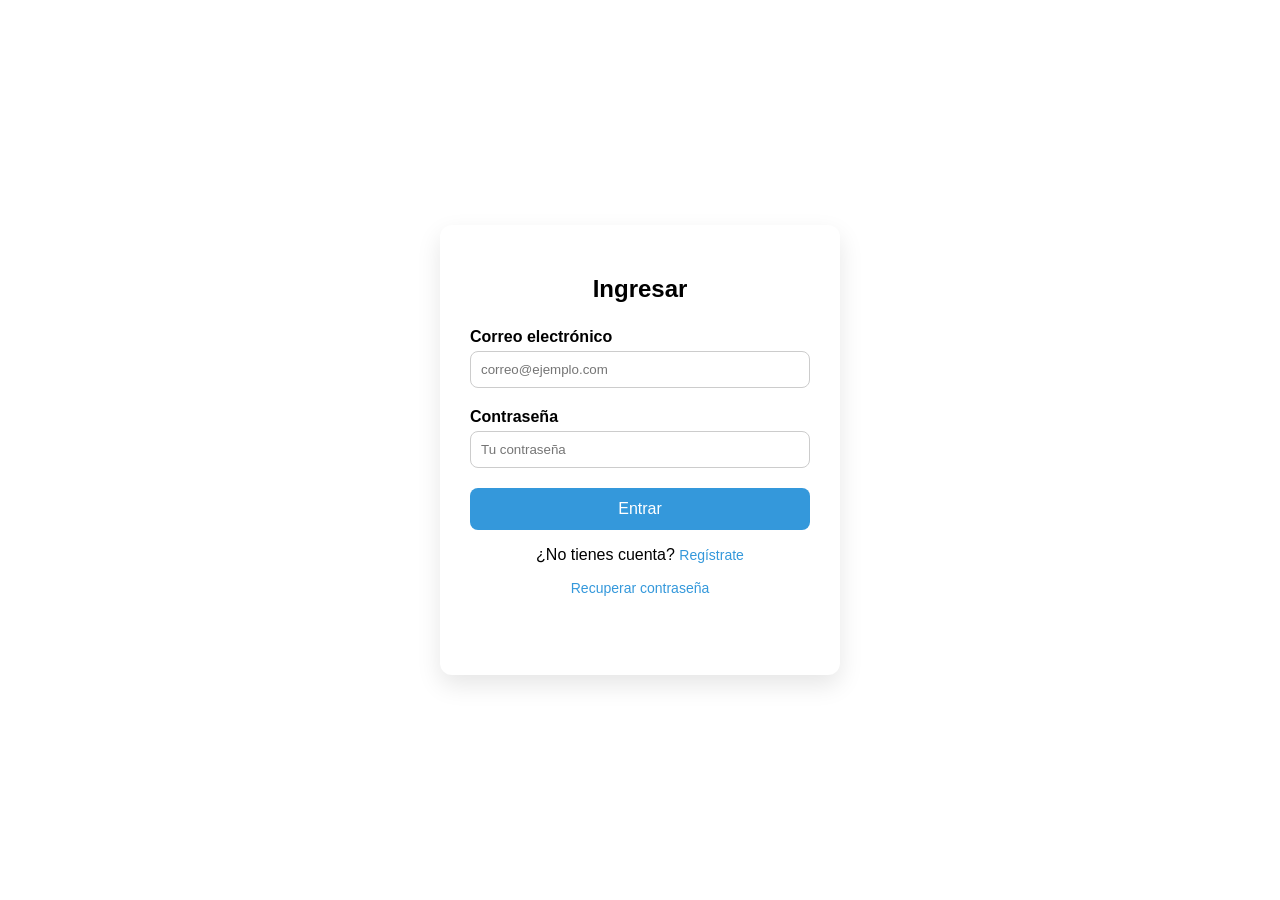
<file: inicio_sesion/index.html>
<!DOCTYPE html>
<html lang="es">
<head>
  <meta charset="UTF-8" />
  <meta name="viewport" content="width=device-width, initial-scale=1.0" />
  <title>Inicio de Sesión</title>
  <link rel="stylesheet" href="style.css" />
</head>
<body>

  <div class="contenedor-inicio">

    <h2>Ingresar</h2>

    <form action="#" method="post">
      <div class="grupo-formulario">
        <label for="correo">Correo electrónico</label>
        <input type="email" id="correo" name="correo" required placeholder="correo@ejemplo.com" />
      </div>

      <div class="grupo-formulario">
        <label for="contrasena">Contraseña</label>
        <input type="password" id="contrasena" name="contrasena" required placeholder="Tu contraseña" />
      </div>

      <button type="submit" class="boton-inicio">Entrar</button>

    </form>

    <div class="pie-formulario">
      <p>¿No tienes cuenta? <a href="/registro/index.html">Regístrate</a></p>
    </div>

    <div class="recuperar"> <a href="/recuperar/index.html">Recuperar contraseña</a> </div>
 
  </div>

</body>
</html>
</file>
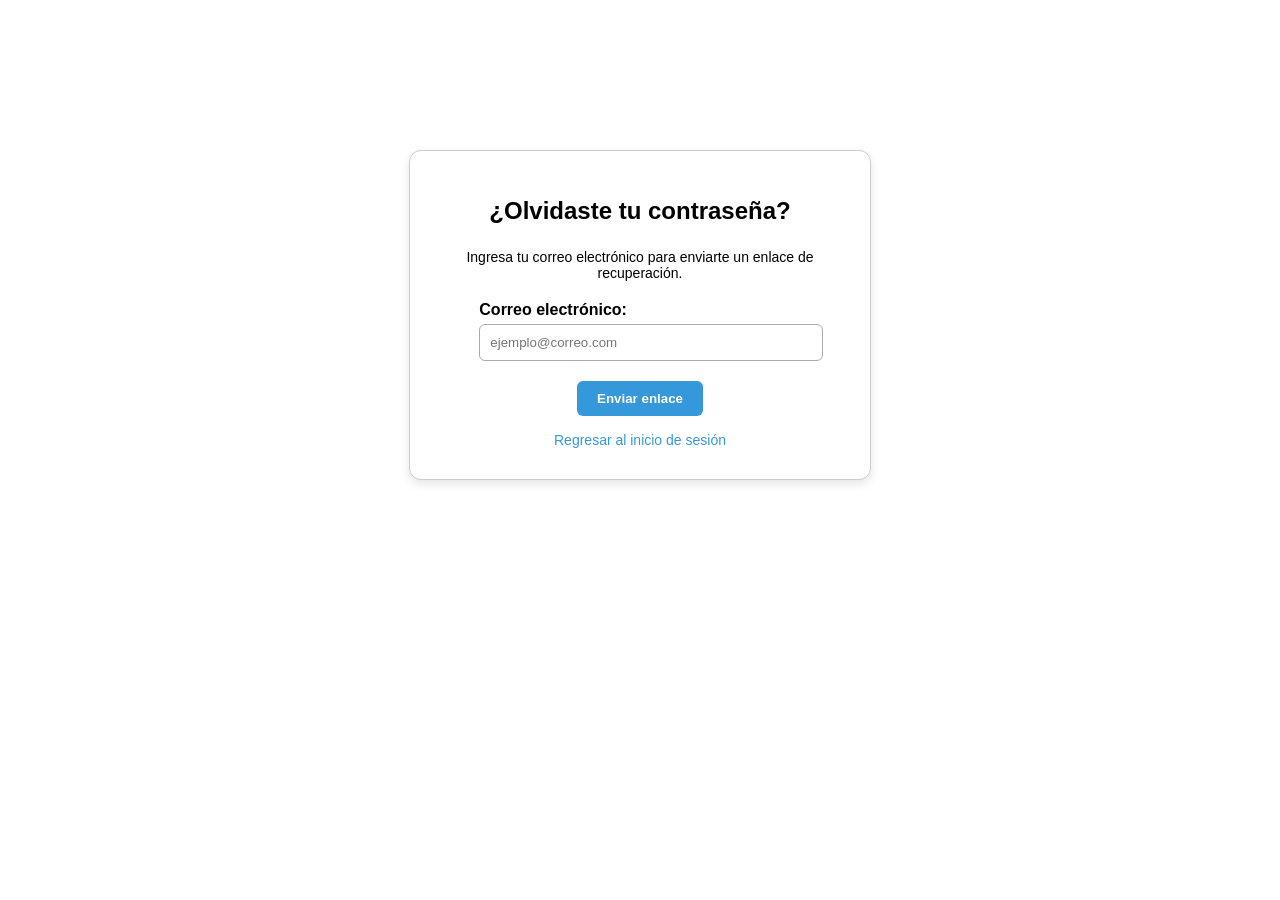
<file: recuperar/index.html>
<!DOCTYPE html>
<html lang="es">
<head>
  <meta charset="UTF-8" />
  <meta name="viewport" content="width=device-width, initial-scale=1.0"/>
  <title>Recuperar Contraseña</title>
  <link rel="stylesheet" href="style.css" />
</head>
<body>
  <div class="recuperar-container">
    <h1>¿Olvidaste tu contraseña?</h1>
    <p>Ingresa tu correo electrónico para enviarte un enlace de recuperación.</p>

    <form>
      <label for="correo">Correo electrónico:</label>
      <input type="email" id="correo" name="correo" placeholder="ejemplo@correo.com" required />
      
      <button type="submit">Enviar enlace</button>
    </form>

    <div class="enlace-regresar">
      <a href="/inicio_sesion/index.html"> Regresar al inicio de sesión</a>
    </div>
  </div>
</body>
</html>
</file>
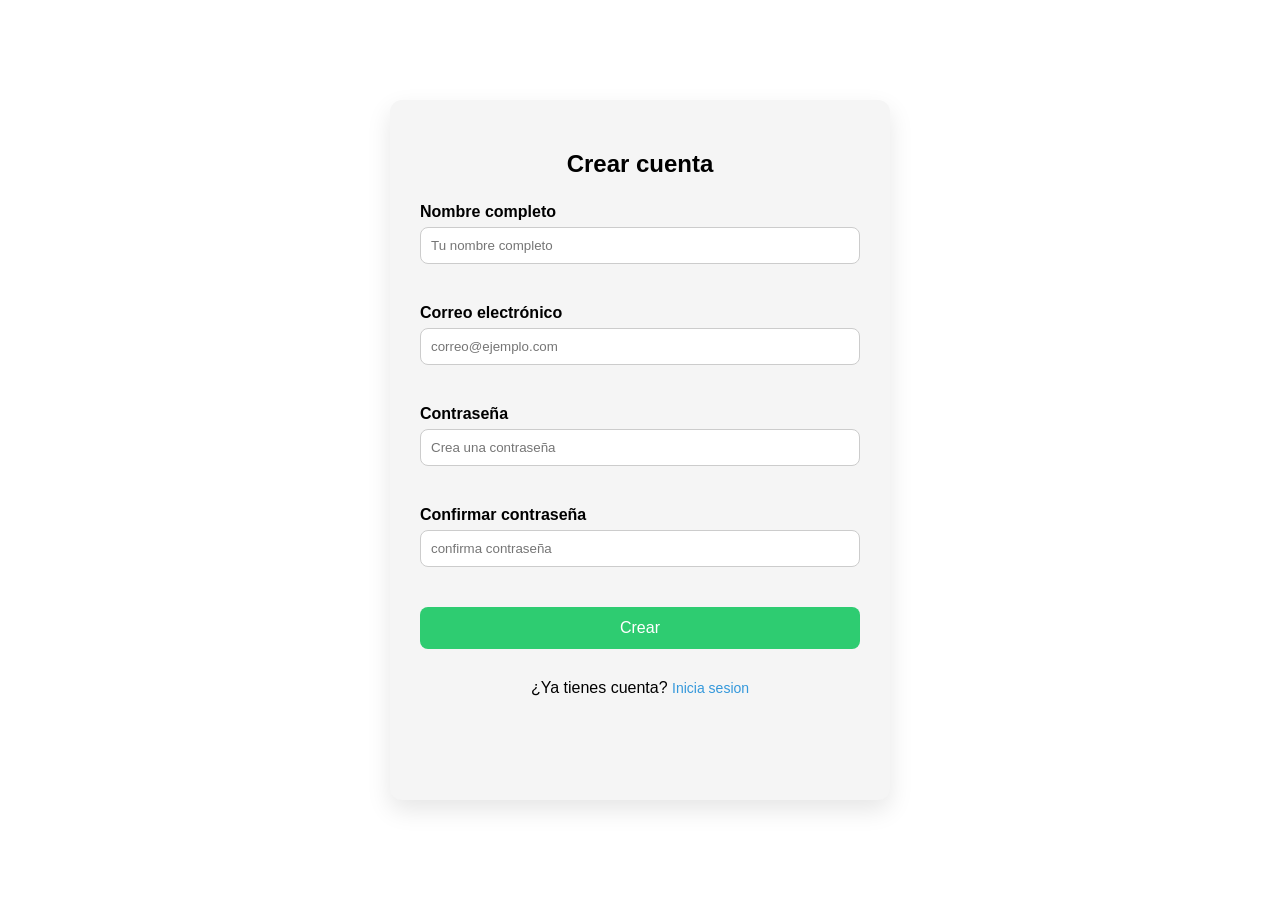
<file: registro/index.html>
<!DOCTYPE html>
<html lang="es">
<head>
  <meta charset="UTF-8" />
  <meta name="viewport" content="width=device-width, initial-scale=1.0" />
  <title>Registro</title>
  <link rel="stylesheet" href="styles.css" />
</head>
<body>

  <div class="contenedor-registro">

    <h2> Crear cuenta</h2>

    <form action="#" method="post">

      <div class="grupo-formulario">
        <label for="nombre">Nombre completo</label>
        <input type="text" id="nombre" name="nombre" required placeholder="Tu nombre completo" />
      </div>

      <div class="grupo-formulario">
        <label for="correo">Correo electrónico</label>
        <input type="email" id="correo" name="correo" required placeholder="correo@ejemplo.com" />
      </div>

      <div class="grupo-formulario">
        <label for="contrasena">Contraseña</label>
        <input type="password" id="contrasena" name="contrasena" required placeholder="Crea una contraseña" />
      </div>

      <div class="grupo-formulario">
        <label for="confirmar">Confirmar contraseña</label>
        <input type="password" id="confirmar" name="confirmar" required placeholder="confirma contraseña" />
      </div>

      <button type="submit" class="boton-registro">Crear</button>

    </form>

    <div class="pie-formulario">
      <p>¿Ya tienes cuenta? <a href="/inicio_sesion/index.html">Inicia sesion</a></p>
    </div>
  </div>

</body>
</html>
</file>
<file: inicio_sesion/style.css>
* {
  box-sizing: border-box;
}

body {
  font-family: Arial, sans-serif;
  background:f5f5f5;
  display: flex;
  justify-content: center;
  align-items: center;
  height: 100vh;
  margin: 0;
}

.contenedor-inicio {
  background-color: white;
  padding: 30px;
  border-radius: 12px;
  box-shadow: 0 10px 25px rgba(0, 0, 0, 0.1);
  width: 100%;
  max-width: 400px;
  height: 450px;
}

.contenedor-inicio h2 {
  text-align: center;
  margin-bottom: 25px;
  color:black;
}

.grupo-formulario {
  margin-bottom: 20px;
}

.grupo-formulario label {
  display: block;
  font-weight: bold;
  margin-bottom: 5px;
  color: black;
}

.grupo-formulario input {
  width: 100%;
  padding: 10px;
  border: 1px solid #ccc;
  border-radius: 8px;
  outline: none;
  transition: border-color 0.3s;
}

.grupo-formulario input:focus {
  border-color: #3498db;
}

.boton-inicio {
  width: 100%;
  padding: 12px;
  background-color: #3498db;
  color: white;
  border: none;
  border-radius: 8px;
  cursor: pointer;
  font-size: 16px;
  transition: background-color 0.3s;
}

.boton-inicio:hover {
  background-color: #2980b9;
}

.pie-formulario {
  text-align: center;
  margin-top: 15px;
}

.pie-formulario a {
  color: #3498db;
  text-decoration: none;
  font-size: 14px;
}

.pie-formulario a:hover {
  text-decoration: underline;
}

.recuperar a{ 
  text-decoration: none;
  color: #3498db;
  font-size: 14px;
  display: flex;
  justify-content: center;

}

.recuperar a:hover {
  text-decoration: underline;}
</file>
<file: recuperar/style.css>
.recuperar-container {
  display: flex;
  flex-direction: column;
  justify-content: center;
  align-items: center;
  max-width: 400px;
  margin: 150px auto;
  padding: 30px;
  font-family: sans-serif;
  border: 1px solid #ccc;
  border-radius: 12px;
  background-color: #fff;
  text-align: center;
  box-shadow: 0 4px 10px rgba(0, 0, 0, 0.1);
}

.recuperar-container h1 {
  font-size: 24px;
  margin-bottom: 10px;
}

.recuperar-container p {
  font-size: 14px;
  margin-bottom: 20px;
}

.recuperar-container label {
  display: block;
  text-align: left;
  font-weight: bold;
  margin-bottom: 5px;
}

.recuperar-container input {
  width: 100%;
  padding: 10px;
  margin-bottom: 20px;
  border: 1px solid #aaa;
  border-radius: 6px;
}

.recuperar-container button {
  background-color: #3498db;
  color: white;
  border: none;
  padding: 10px 20px;
  border-radius: 6px;
  cursor: pointer;
  font-weight: bold;
  transition: background-color 0.3s;
}

.recuperar-container button:hover {
    background-color: #2989b9;
}

.enlace-regresar {
  margin-top: 15px;

}

.enlace-regresar a {
  color: #3498db;
  text-decoration: none;
  font-size: 14px;
}

.enlace-regresar a:hover {
  text-decoration: underline;
}
</file>
<file: registro/styles.css>
* {
  box-sizing: border-box;
}

body {
  font-family: Arial, sans-serif;
  background:f5f5f5;
  display: flex;
  justify-content: center;
  align-items: center;
  height: 100vh;
  margin: 0;

  /* Aplica el fondo a toda la página */

}


.contenedor-registro {
  background-color: #f5f5f5;
  padding: 30px;
  border-radius: 12px;
  box-shadow: 0 10px 25px rgba(0, 0, 0, 0.1);
  width: 100%;
  max-width: 500px;
  height: 700px;
}

.contenedor-registro h2 {
  margin-bottom: 25px;
  text-align: center;
  color: black;
}

.grupo-formulario {
  margin-bottom: 40px;

}

.grupo-formulario label {
  display: flex;  
  display: block;
  font-weight: bold;
  margin-bottom: 6px;
  color:black;
}

.grupo-formulario input {
  width: 100%;
  padding: 10px;
  border: 1px solid #ccc;
  border-radius: 8px;
  outline: none;
  transition: border-color 0.3s;
}

.grupo-formulario input:focus {
  border-color: #2ecc71;
}

.boton-registro {
  width: 100%;
  padding: 12px;
  background-color: #2ecc71;
  color: white;
  border: none;
  border-radius: 8px;
  cursor: pointer;
  font-size: 16px;
  transition: background-color 0.3s;
}

.boton-registro:hover {
  background-color: #27ae60;
}

.pie-formulario {
  text-align: center;
  margin-top: 30px;
}

.pie-formulario a {
  color: #3498db;
  text-decoration: none;
  font-size: 14px;
}

.pie-formulario a:hover {
  text-decoration: underline;
}
</file>
